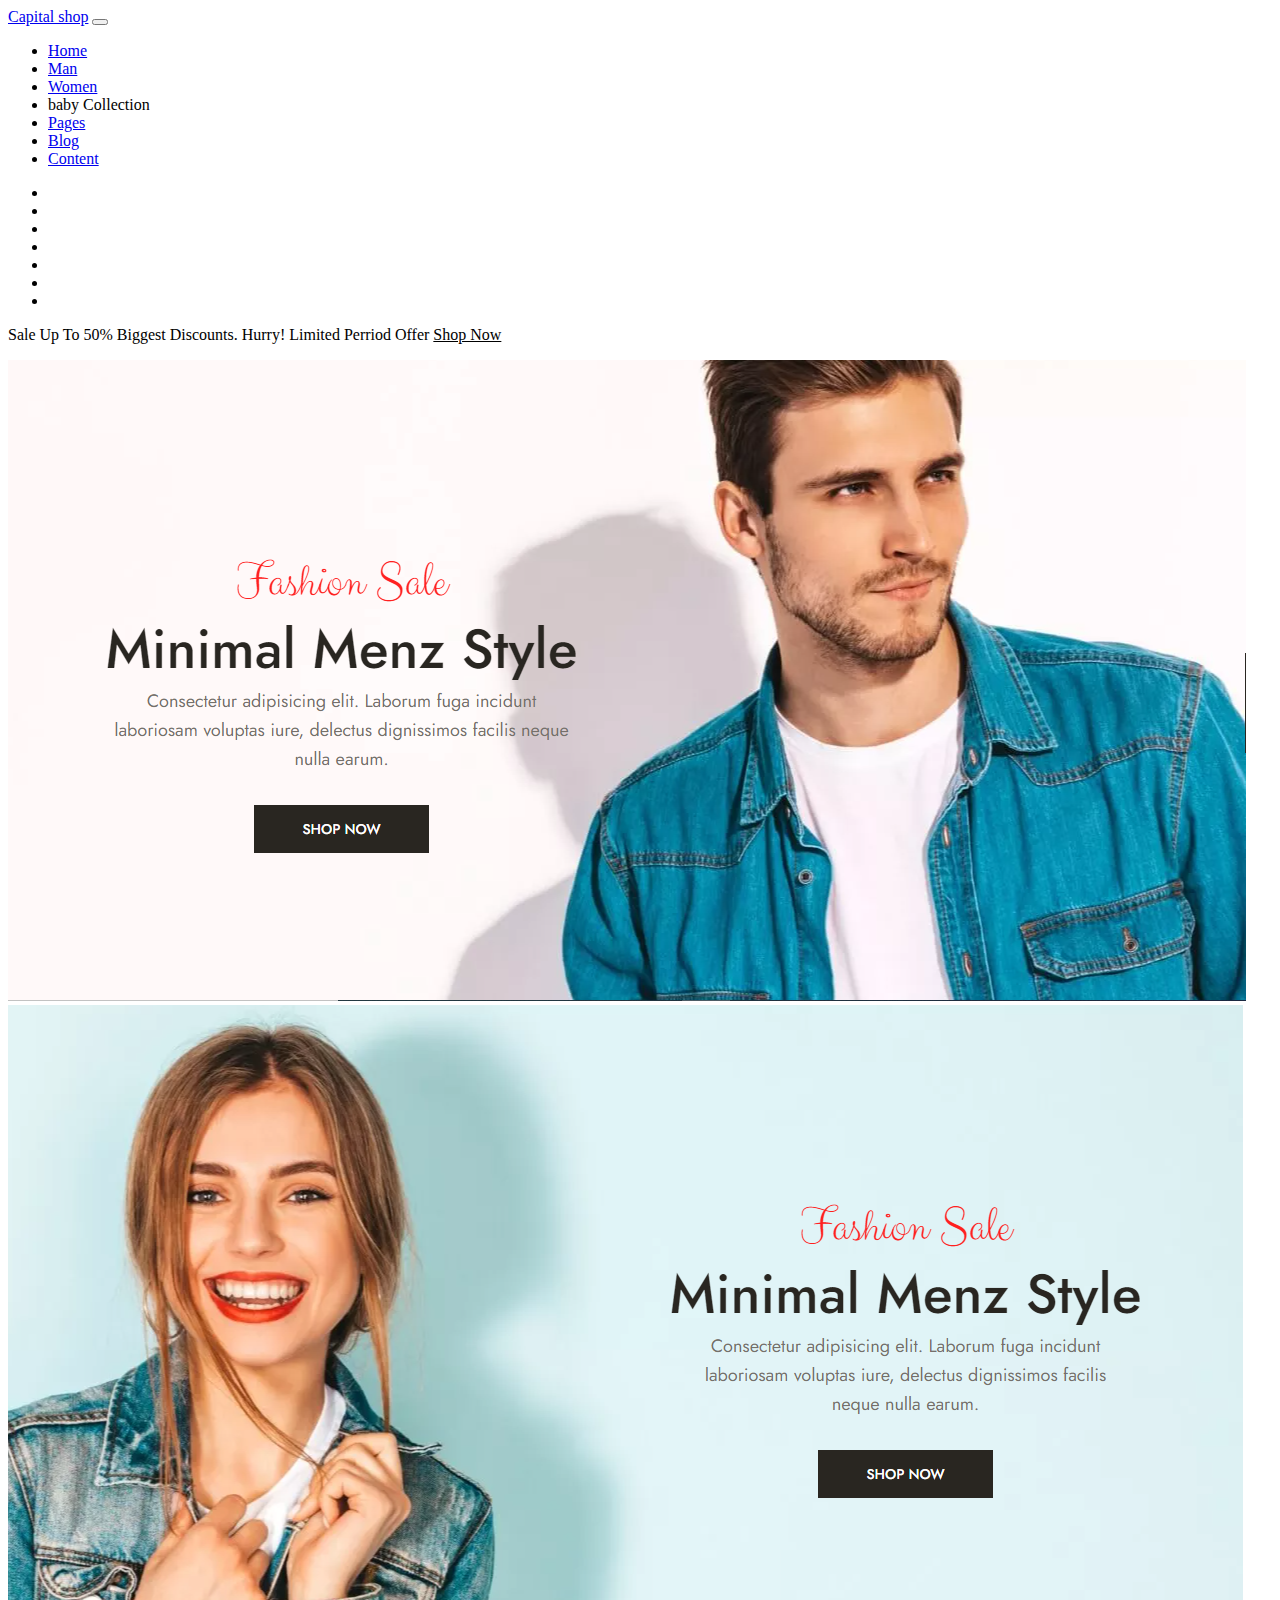
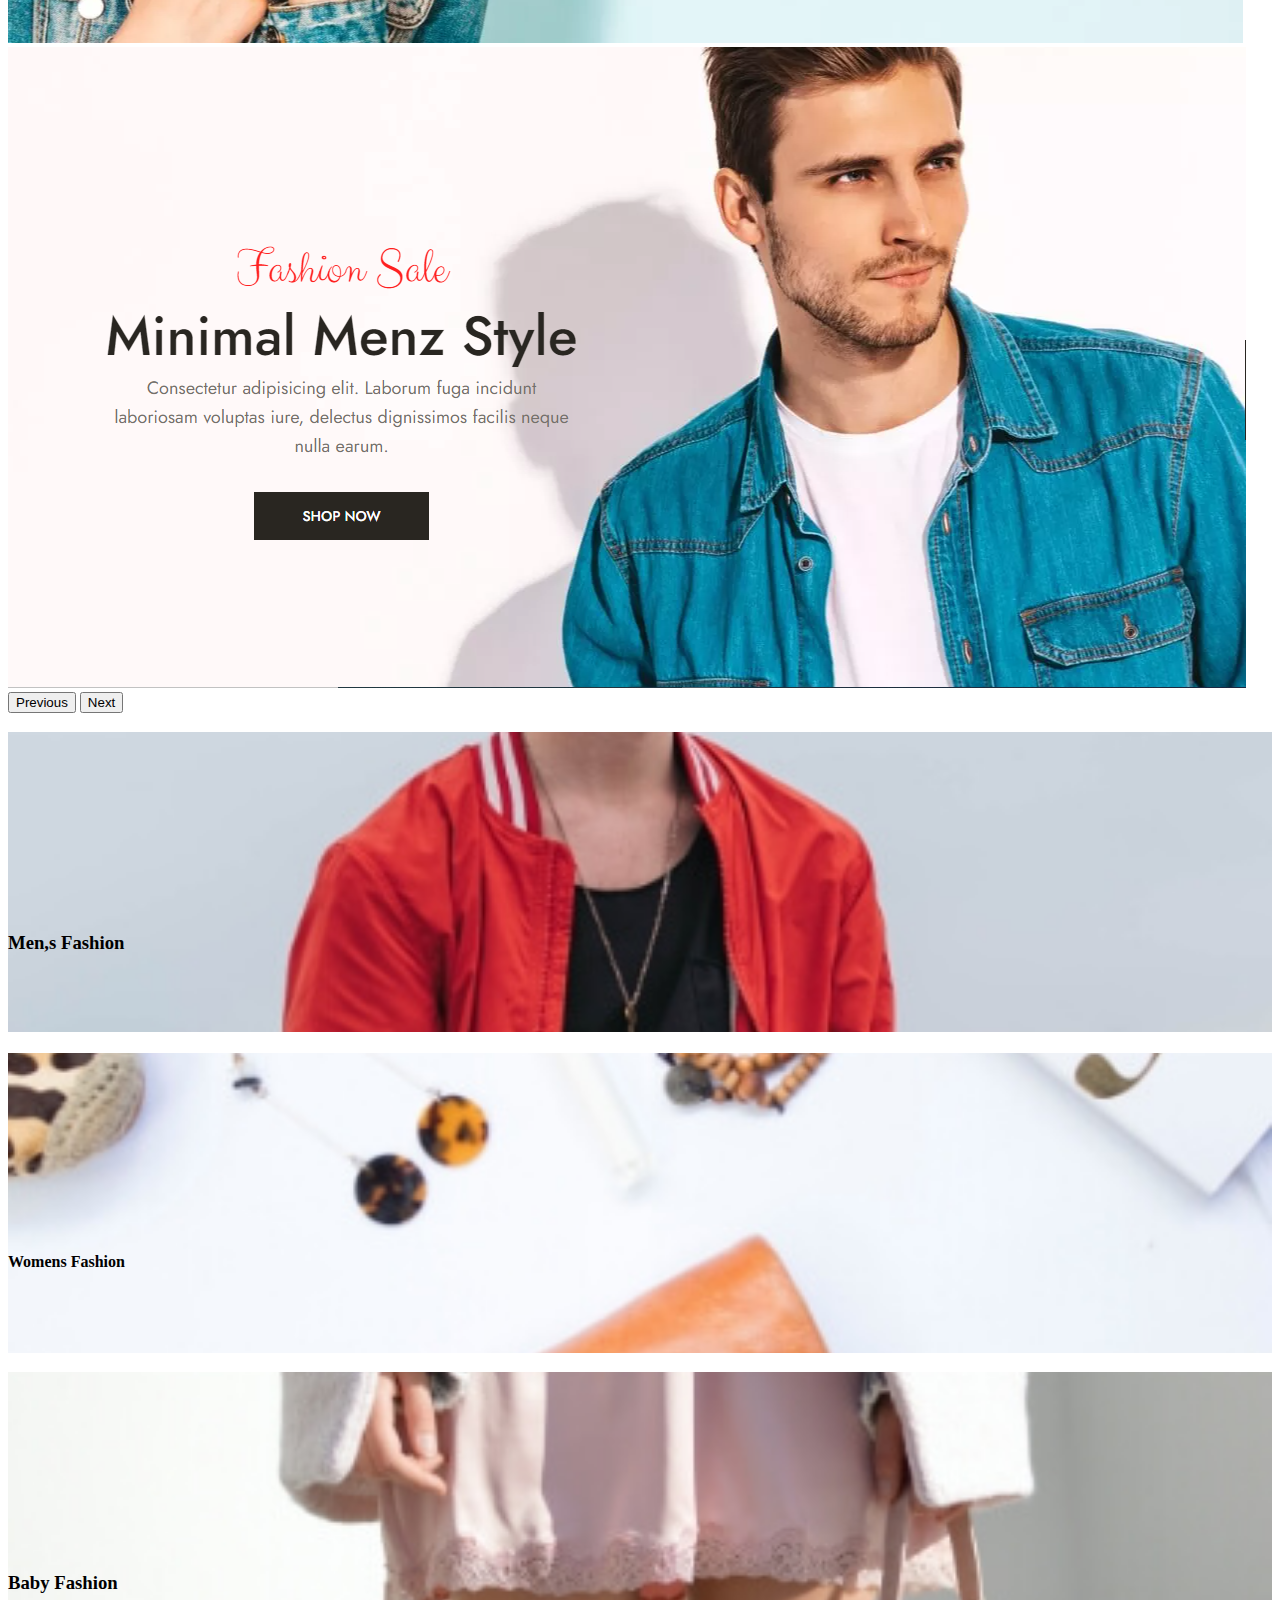
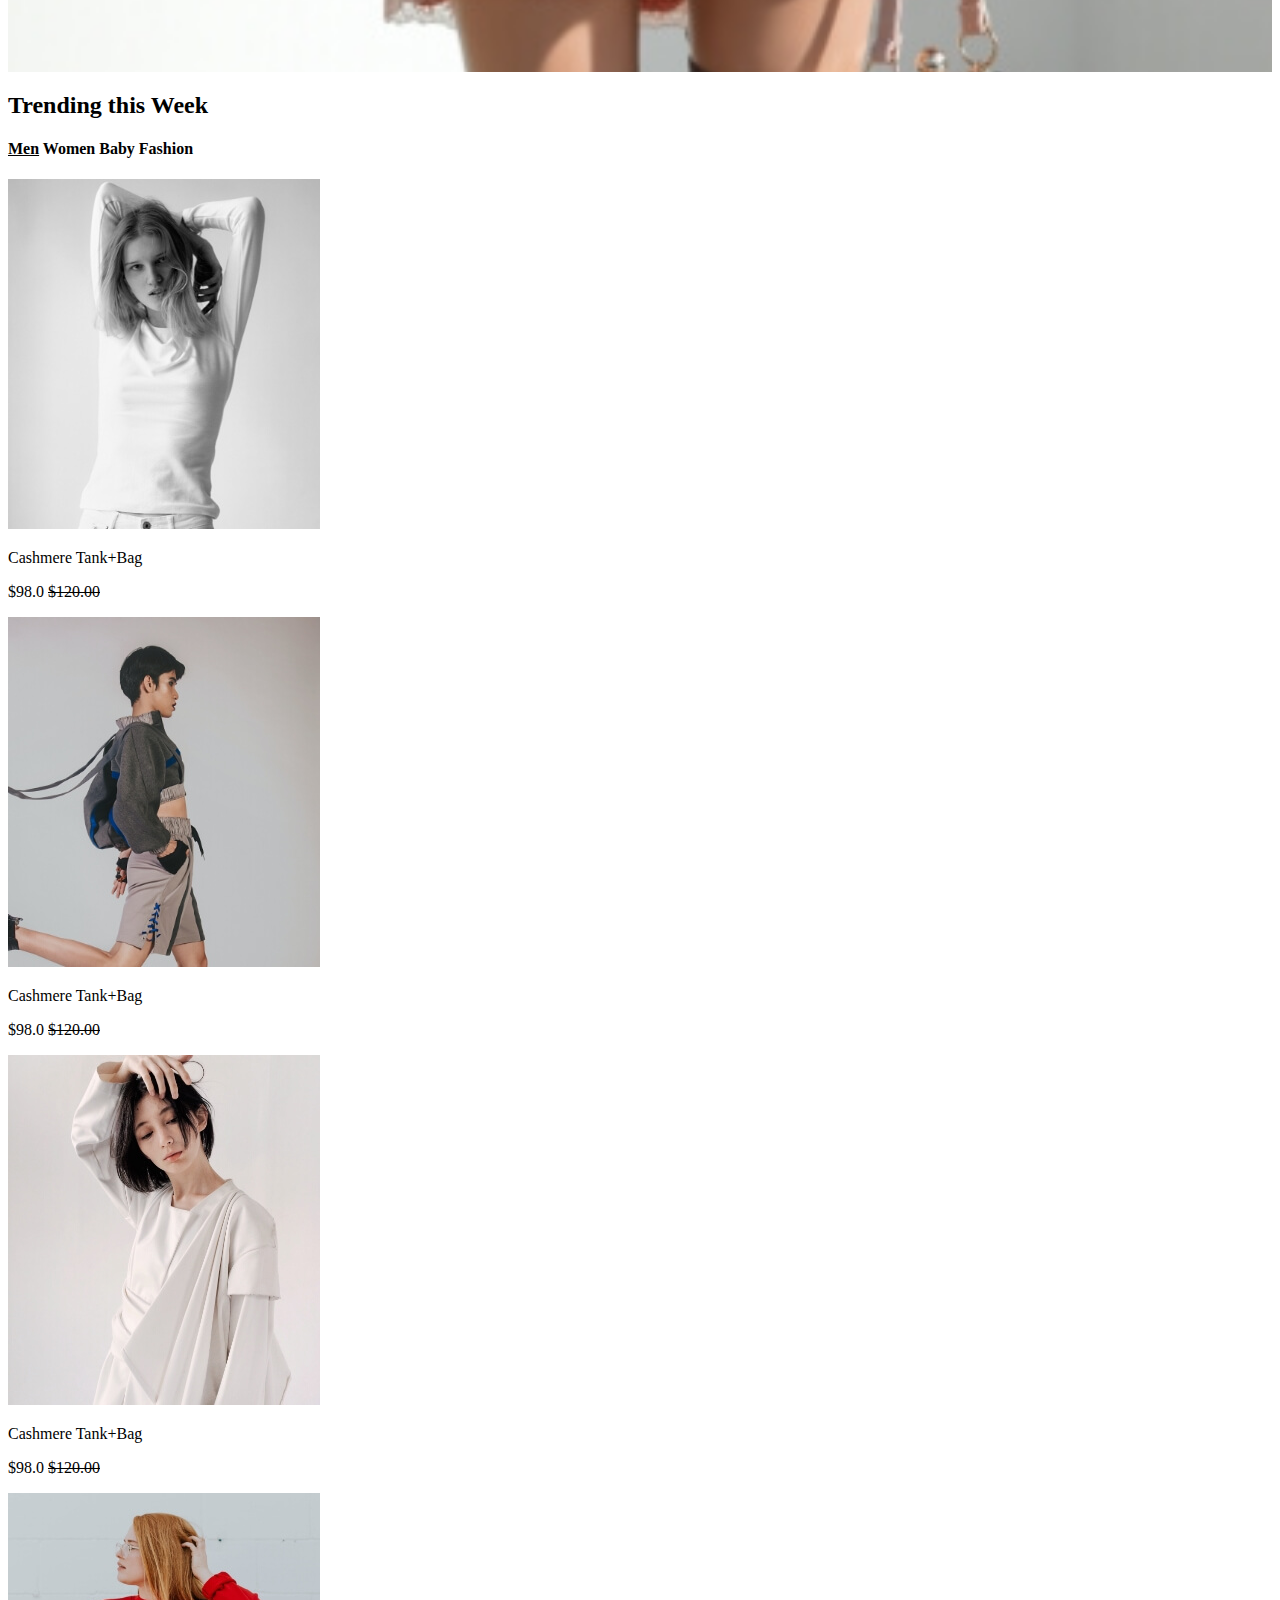
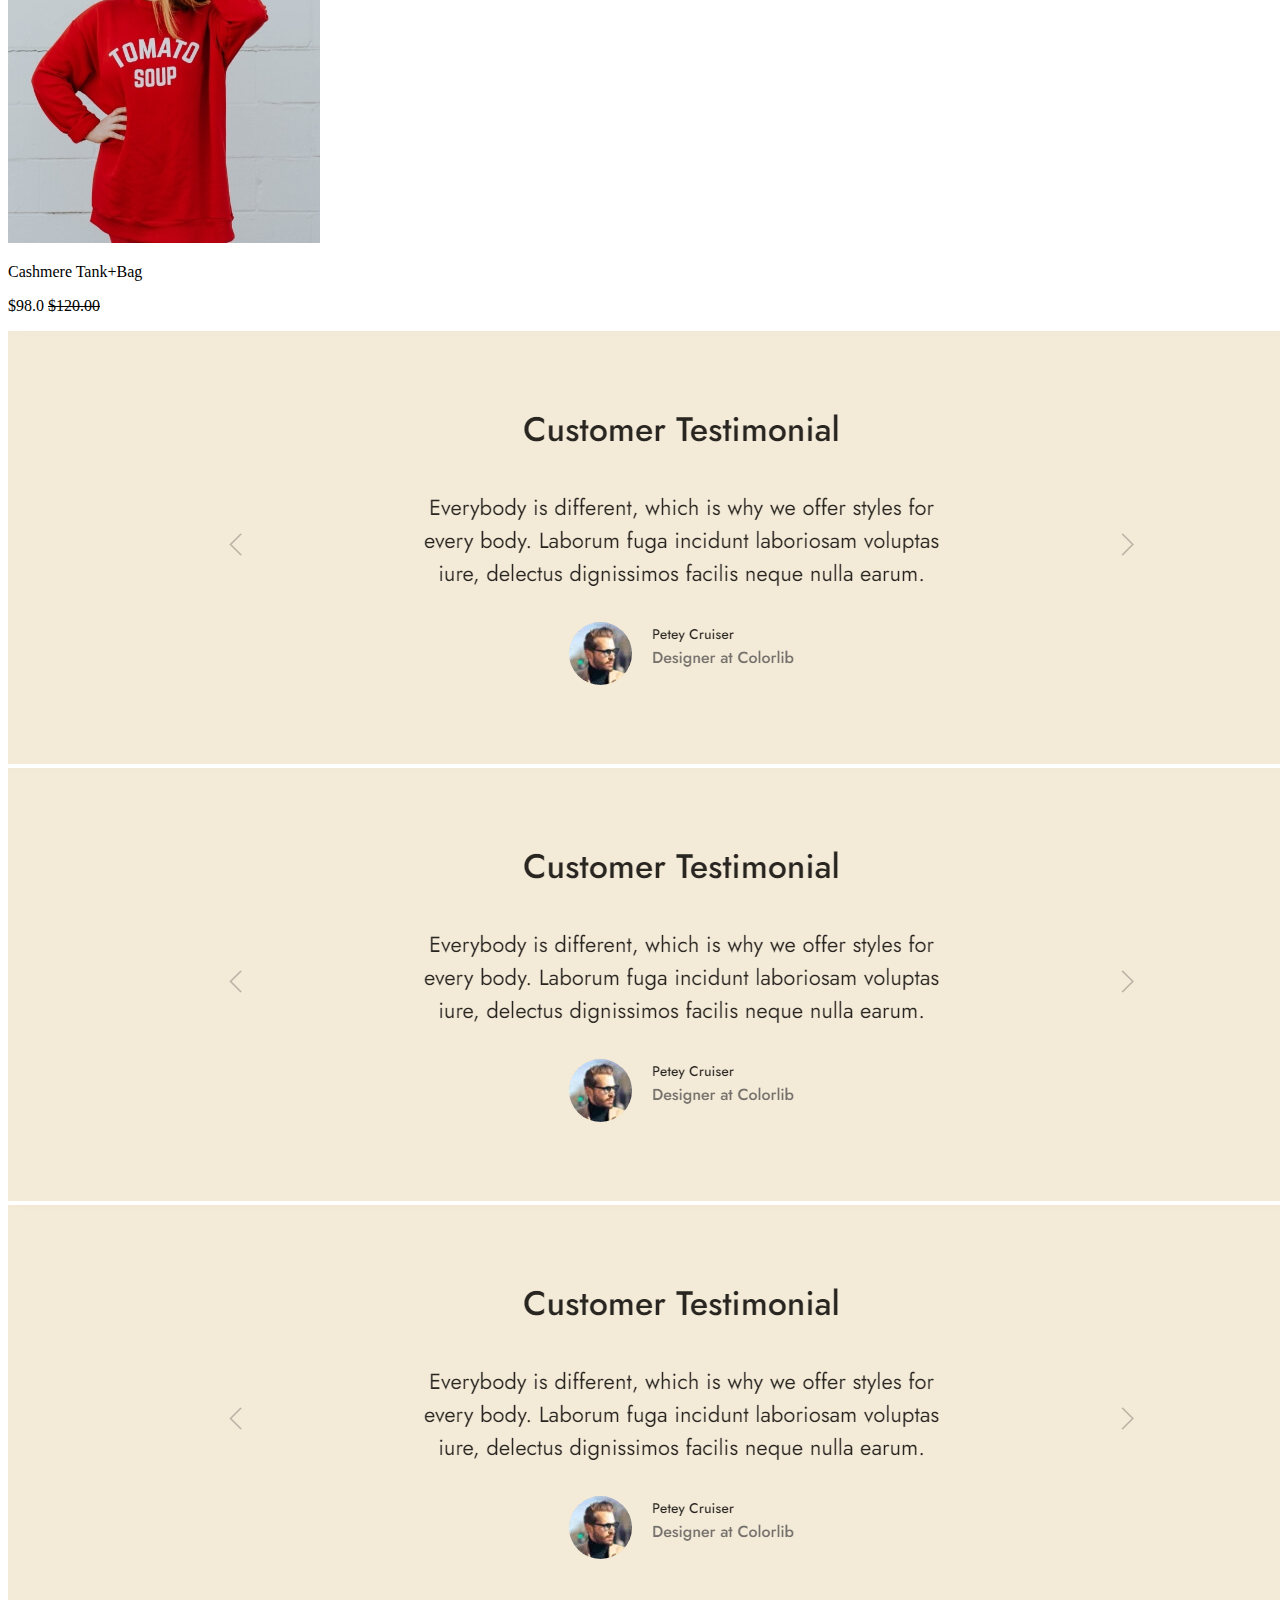
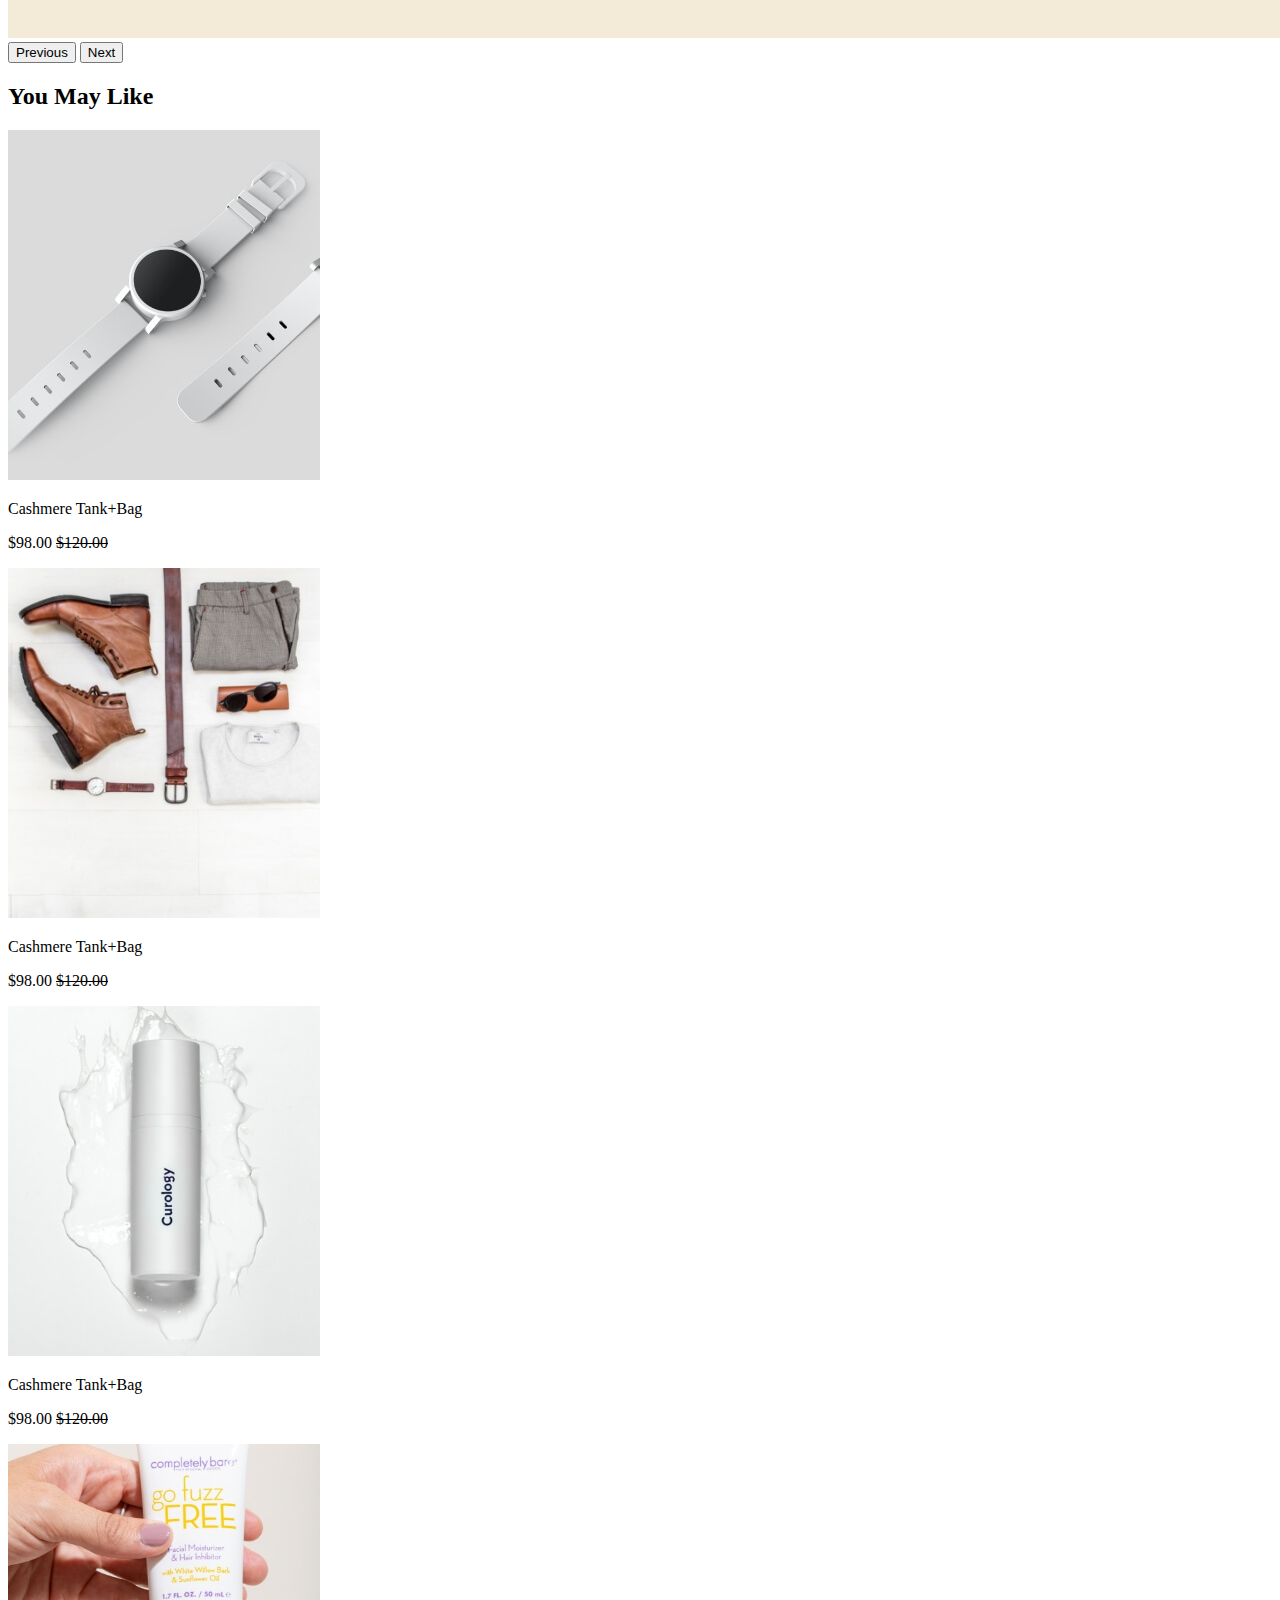
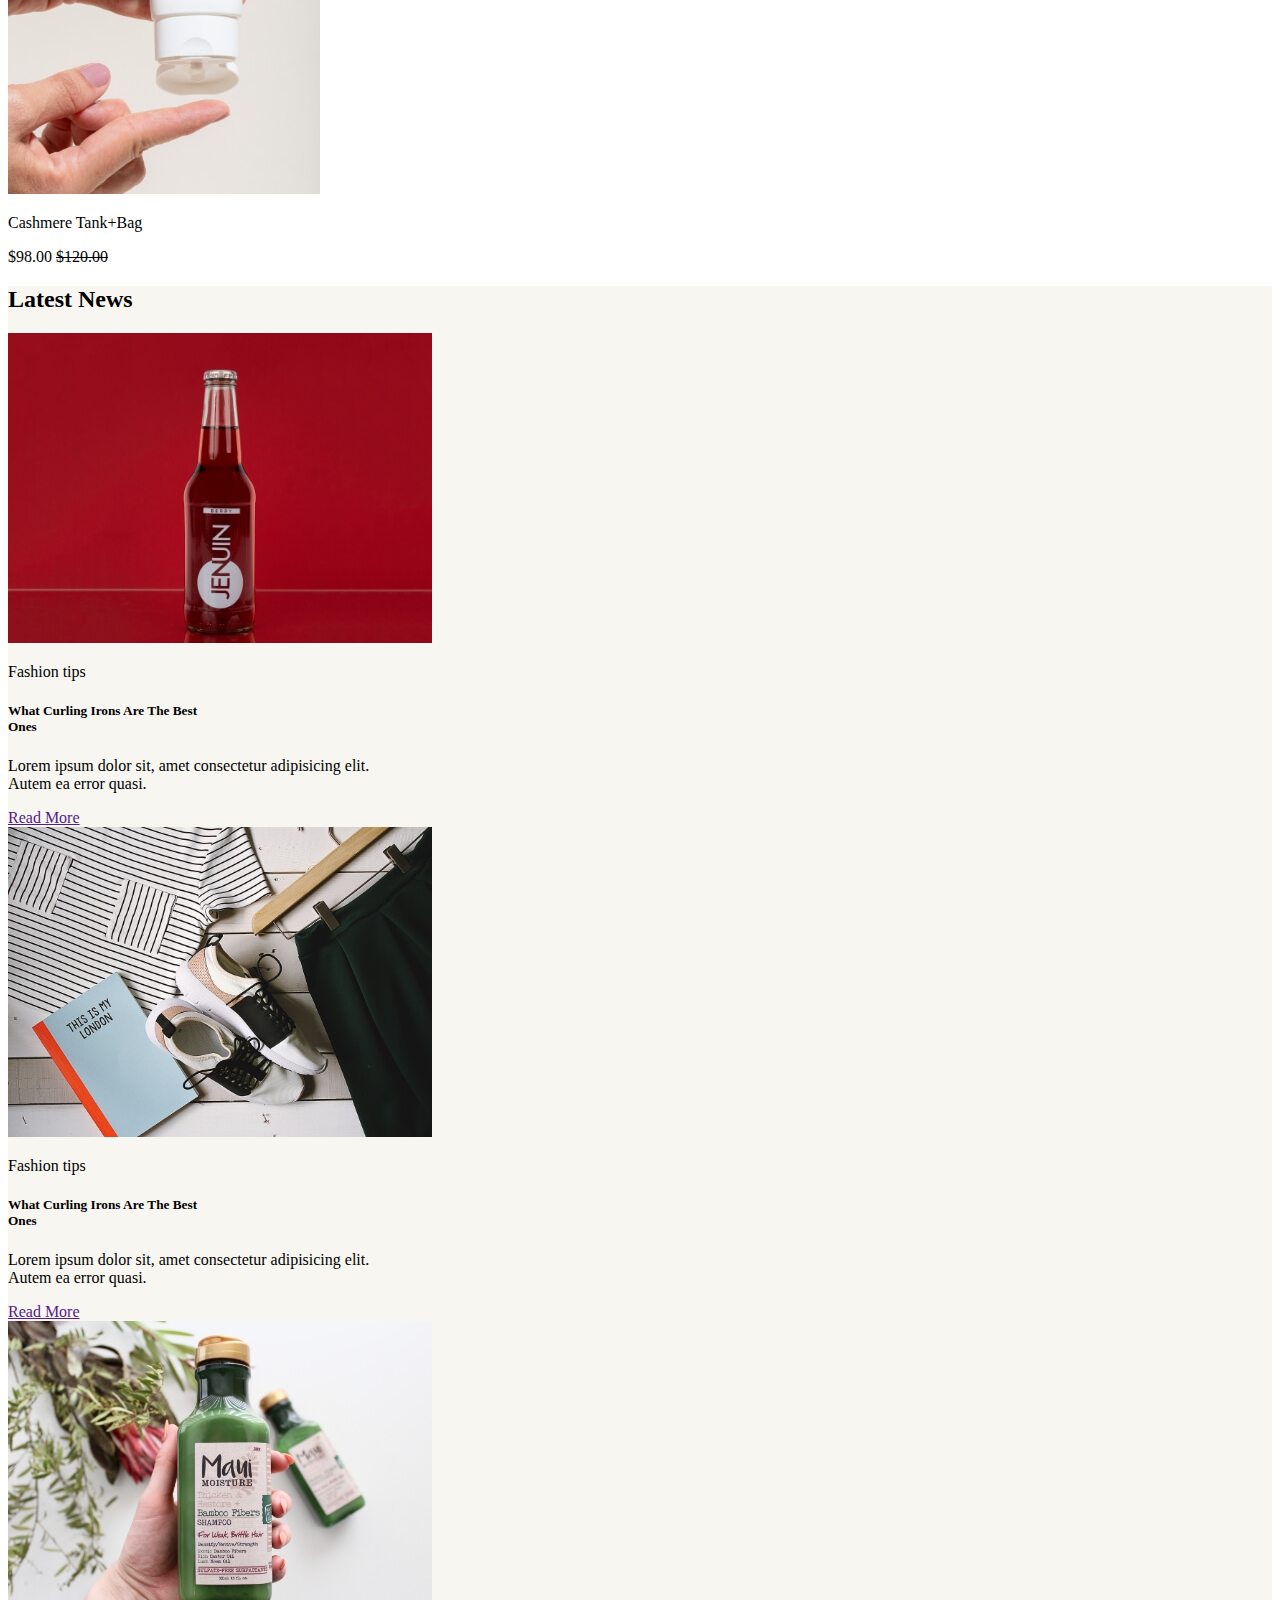
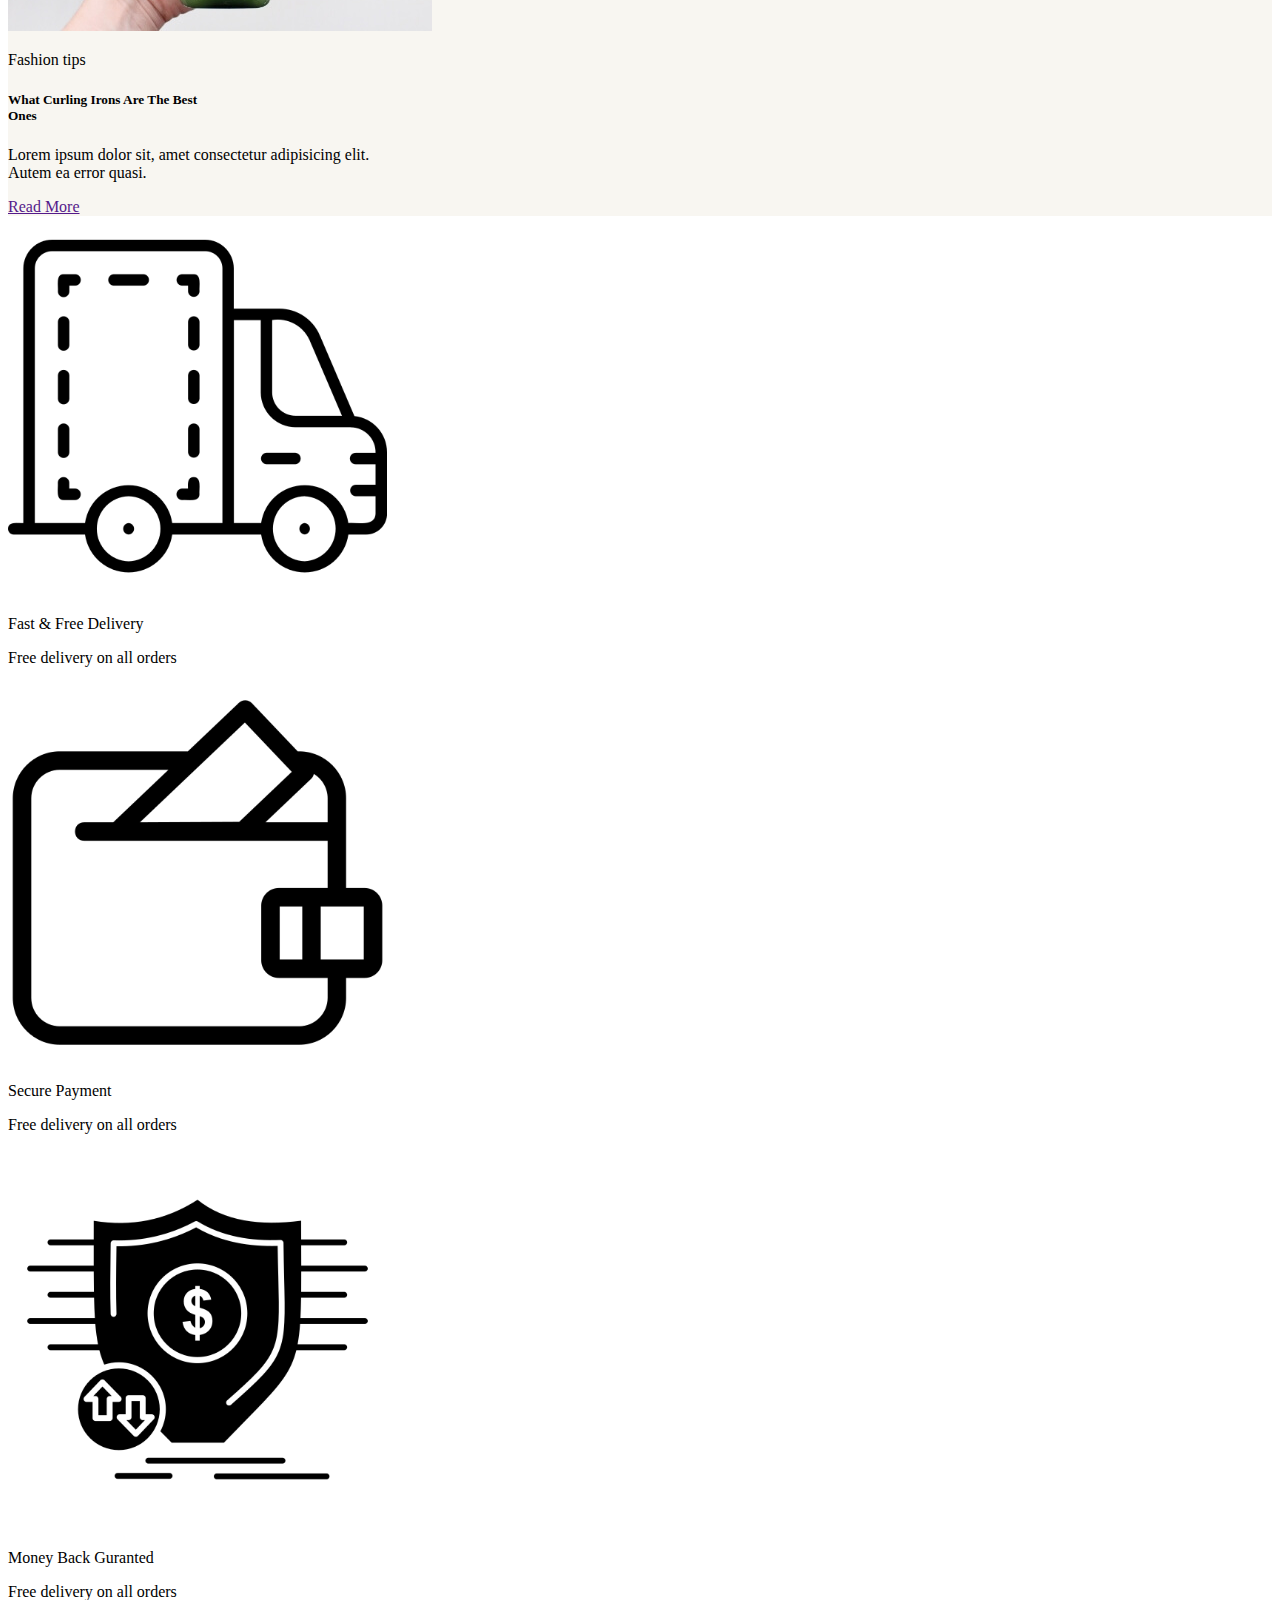
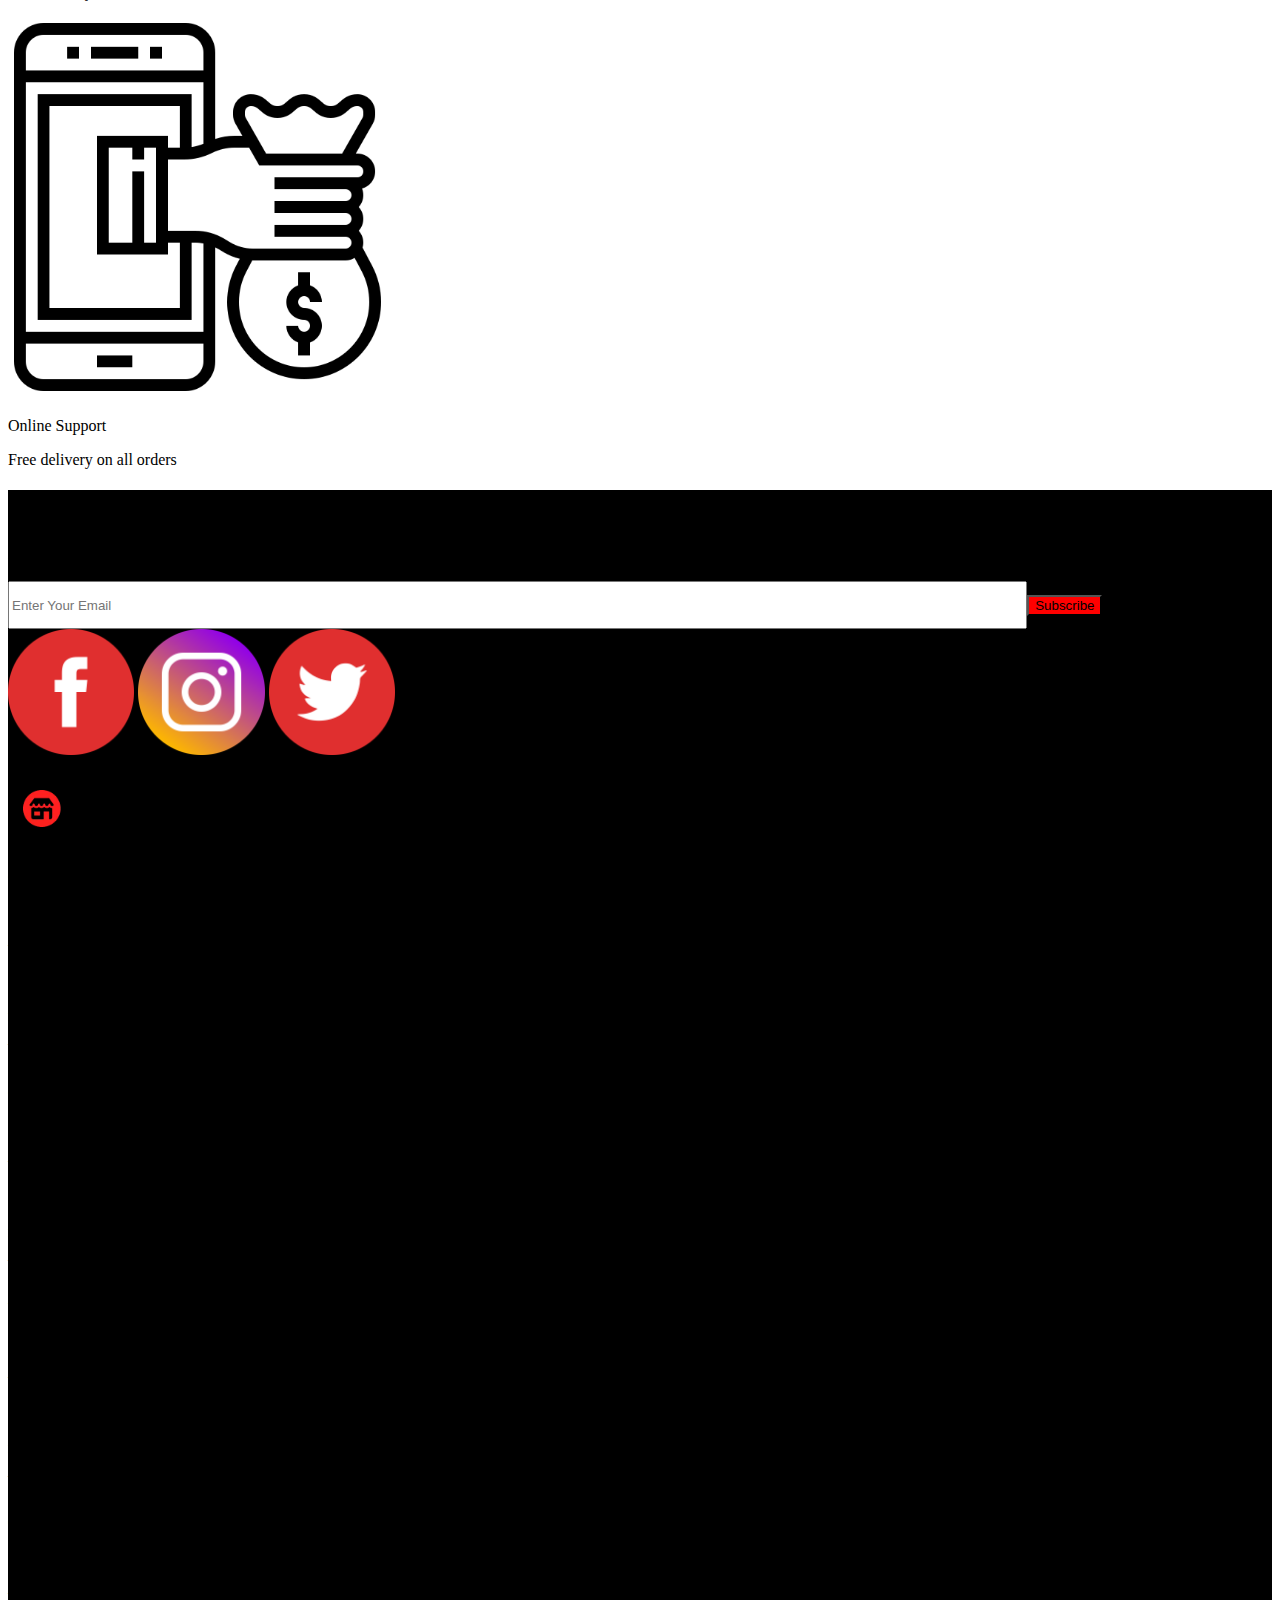
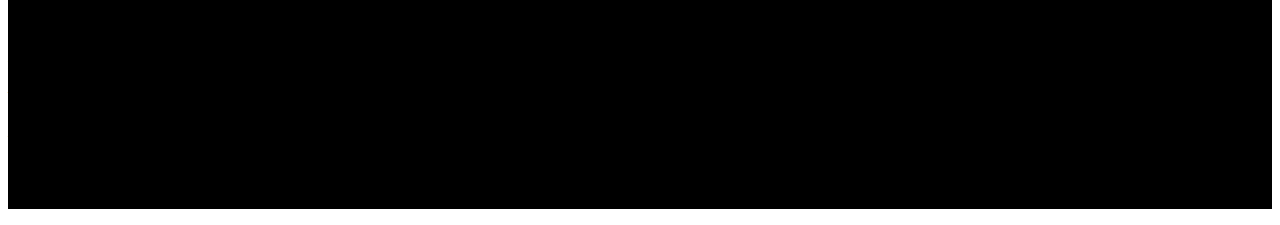
<file: index.html>
<!doctype html>
<html lang="en">

<head>
    <meta charset="utf-8">
    <meta name="viewport" content="width=device-width, initial-scale=1">
    <title>Bootstrap demo</title>
    <!-- bootstrap css -->
    <link href="https://cdn.jsdelivr.net/npm/bootstrap@5.3.2/dist/css/bootstrap.min.css" rel="stylesheet"
        integrity="sha384-T3c6CoIi6uLrA9TneNEoa7RxnatzjcDSCmG1MXxSR1GAsXEV/Dwwykc2MPK8M2HN" crossorigin="anonymous">
    <!-- costumcss -->
    <link rel="stylesheet" href="style.css">
    <!-- cdn link font -->
    <link rel="stylesheet" href="https://cdnjs.cloudflare.com/ajax/libs/font-awesome/6.5.1/css/all.min.css"
        integrity="sha512-DTOQO9RWCH3ppGqcWaEA1BIZOC6xxalwEsw9c2QQeAIftl+Vegovlnee1c9QX4TctnWMn13TZye+giMm8e2LwA=="
        crossorigin="anonymous" referrerpolicy="no-referrer" />
</head>

<body>
    <!-- navbar -->
    <nav class="navbar navbar-expand-lg bg-body-tertiary">
        <div class="container-fluid ">
            <a class="navbar-brand mx-5 fs-2" href="#"><i id="icon"
                    class="fa-solid fa-basket-shopping text-danger w-25 h-25 fs-2"></i>Capital shop</a>
            <button class="navbar-toggler" type="button" data-bs-toggle="collapse" data-bs-target="#navbarNav"
                aria-controls="navbarNav" aria-expanded="false" aria-label="Toggle navigation">
                <span class="navbar-toggler-icon"></span>
            </button>
            <div class="collapse navbar-collapse" id="navbarNav">
                <ul class="navbar-nav p-2 fs-5">
                    <li class="nav-item ms-5">
                        <a class="nav-link active" aria-current="page" href="#">Home</a>
                    </li>
                    <li class="nav-item ">
                        <a class="nav-link active" href="#">Man</a>
                    </li>
                    <li class="nav-item">
                        <a class="nav-link active" href="#">Women</a>
                    </li>
                    <li class="nav-item">
                        <a class="nav-link active" aria-disabled="true">baby Collection</a>
                    <li class="nav-item">
                        <a class="nav-link active" aria-current="page" href="#">Pages</a>
                    </li>
                    <li class="nav-item">
                        <a class="nav-link active" href="#">Blog</a>
                    </li>
                    <li class="nav-item">
                        <a class="nav-link active" href="#">Content</a>
                    </li>

                    </li>

                </ul>
                <ul class="navbar-nav p-2 fs-4 ms-5 ">
                    <li class="nav-item">
                        <a class="nav-link active" aria-current="page" href="#"></a>
                    </li>
                    <li class="nav-item">
                        <a class="nav-link active" href="#"></a>
                    </li>
                    <li class="nav-item">
                        <a class="nav-link active" href="#"></a>
                    </li>
                    <li class="nav-item ">
                        <a class="nav-link active" aria-disabled="true"></a>
                    <li class="nav-item  ">
                        <a class="nav-link active" aria-current="page" href="#"><i
                                class="fa-solid fa-magnifying-glass"></i></a>
                    </li>
                    <li class="nav-item ">
                        <a class="nav-link active" href="#"><i class="fa-solid fa-address-book"></i></a>
                    </li>
                    <li class="nav-item">
                        <a class="nav-link active" href="#"><i class="fa-solid fa-cart-shopping"></i></a>
                    </li>

            </div>
        </div>
    </nav>
    <!-- header -->
    <div class="bg-dark text-light text-center ">
        <p>Sale Up To 50% Biggest Discounts. Hurry! Limited Perriod Offer <span class="text-warning"><u> Shop Now</u></span></p>

    </div>
    <!-- carosel main -->
    <div id="carouselExampleInterval" class="carousel slide" data-bs-ride="carousel">
        <div class="carousel-inner">
          <div class="carousel-item active" data-bs-interval="10000">
            <img src="./images/hero 1.png" class="d-block w-100" alt="...">
          </div>
          <div class="carousel-item" data-bs-interval="2000">
            <img src="./images/hero2.png" class="d-block w-100" alt="...">
          </div>
          <div class="carousel-item">
            <img src="./images/hero 1.png" class="d-block w-100" alt="...">
          </div>
        </div>
        <button class="carousel-control-prev" type="button" data-bs-target="#carouselExampleInterval" data-bs-slide="prev">
          <span class="carousel-control-prev-icon" aria-hidden="true"></span>
          <span class="visually-hidden">Previous</span>
        </button>
        <button class="carousel-control-next" type="button" data-bs-target="#carouselExampleInterval" data-bs-slide="next">
          <span class="carousel-control-next-icon" aria-hidden="true"></span>
          <span class="visually-hidden">Next</span>
        </button>
      </div>
    <!-- sectin 1st -->
    <section class="container mb-3">
        <div class="container pt-5 pb-5" >
           <div class="row">
            <div class="col-md-4">
                <div class="card1 p-5 ">
                    <h3 class="text-dark text-center" style="padding-top: 200px;">Men,s Fashion</h3>
    
    
                </div>
    
            </div>
            <div class="col-md-4">
                <div class="card2 p-5 ">
                    <h4 class="text-dark text-center" style="padding-top: 200px;">Womens Fashion</h4>
    
    
                </div>
    
            </div>
            <div class="col-md-4">
                <div class="card3 p-5 ">
                    <h3 class="text-dark text-center" style="padding-top: 200px;">Baby Fashion</h3>
    
    
                </div>
    
            </div>
    
           </div>
    
    
        </div>
    </section>
    <!-- Trending -->
    <div class="container d-flex justify-content-between border border-end-0 border-start-0 border-top-0">
        <h2>Trending this Week</h2>
        <h4><span class="text-danger"> <u>Men</u></span> Women Baby Fashion</h4>

    </div>
    <div class="container">
        <div class="row pb-5 pt-5">
            <div class="col-md-3">
                <img src="./images/latest1.jpg" class="img-fluid" alt="">
                <p class="text-center">Cashmere Tank+Bag</p>
                <p class="text-center">$98.0 <del class="text-warning">$120.00</del></p>

            </div>
            <div class="col-md-3">
                <img src="./images/latest2.jpg" class="img-fluid" alt="">
                <p class="text-center">Cashmere Tank+Bag</p>
                <p class="text-center">$98.0 <del class="text-warning">$120.00</del></p>

            </div>
            <div class="col-md-3">
                <img src="./images/latest3.jpg" class="img-fluid" alt="">
                <p class="text-center">Cashmere Tank+Bag</p>
                <p class="text-center">$98.0 <del class="text-warning">$120.00</del></p>

            </div>
            <div class="col-md-3">
                <img src="./images/latest4.jpg" class="img-fluid" alt="">
                <p class="text-center">Cashmere Tank+Bag</p>
                <p class="text-center">$98.0 <del class="text-warning">$120.00</del></p>

            </div>

        </div>

    </div>
    <!-- carosel second -->
    <div id="carouselExampleAutoplaying" class="carousel slide" data-bs-ride="carousel">
        <div class="carousel-inner">
          <div class="carousel-item active">
            <img src="./images/carosel.png" class="d-block w-100" alt="...">
          </div>
          <div class="carousel-item">
            <img src="./images/carosel.png" class="d-block w-100" alt="...">
          </div>
          <div class="carousel-item">
            <img src="./images/carosel.png" class="d-block w-100" alt="...">
          </div>
        </div>
        <button class="carousel-control-prev" type="button" data-bs-target="#carouselExampleAutoplaying" data-bs-slide="prev">
          <span class="carousel-control-prev-icon" aria-hidden="true"></span>
          <span class="visually-hidden">Previous</span>
        </button>
        <button class="carousel-control-next" type="button" data-bs-target="#carouselExampleAutoplaying" data-bs-slide="next">
          <span class="carousel-control-next-icon" aria-hidden="true"></span>
          <span class="visually-hidden">Next</span>
        </button>
      </div>
    <!-- like product -->
    <div class="container pb-5 pt-5">
        <h2 class="text-center pb-5">You May Like</h2>
        <div class="row">
            <div class="col-md-3">
                <img src="./images/latest8.jpg" class="img-fluid" alt="">
                <p class="fs-5 text-center">Cashmere Tank+Bag</p>
                <p class="text-center">$98.00 <del class="text-warning">$120.00</del></p>


            </div>
            <div class="col-md-3">
                <img src="./images/latest7.jpg" class="img-fluid" alt="">
                <p class="fs-5 text-center">Cashmere Tank+Bag</p>
                <p class="text-center">$98.00 <del class="text-warning">$120.00</del></p>


            </div>
            <div class="col-md-3">
                <img src="./images/latest6.jpg" class="img-fluid" alt="">
                <p class="fs-5 text-center">Cashmere Tank+Bag</p>
                <p class="text-center">$98.00 <del class="text-warning">$120.00</del></p>


            </div>
            <div class="col-md-3">
                <img src="./images/latest5.jpg" class="img-fluid" alt="">
                <p class="fs-5 text-center">Cashmere Tank+Bag</p>
                <p class="text-center">$98.00 <del class="text-warning">$120.00</del></p>


            </div>

        </div>

    </div>
    <!-- latst news -->
    <section class="latest pt-5">
        <h2 class="text-center text-dark">Latest News</h2>
        <div class="container ">
        <div class="row mb-5 mt-5 pb-5 ">
            <div class="col-md-4">
                <img  src="./images/blog1.jpg" class="img-fluid" alt="">
                <p class="text-body-tertiary" >Fashion tips</p>
                <h5 >What Curling Irons Are The Best <br> Ones</h5>
                <p class="text-dark">Lorem ipsum dolor sit, amet consectetur adipisicing elit. <br> Autem ea error quasi.</p>
                <a class="text-dark" href="">Read More</a>


            </div>
            <div class="col-md-4">
                <img src="./images/blog2.jpg" class="img-fluid" alt="">
                <p class="text-body-tertiary" >Fashion tips</p>
                <h5 >What Curling Irons Are The Best <br> Ones</h5>
                <p class="text-dark">Lorem ipsum dolor sit, amet consectetur adipisicing elit. <br> Autem ea error quasi.</p>
                <a class="text-dark" href="">Read More</a>


            </div>
            <div class="col-md-4">
                <img src="./images/blog3.jpg" class="img-fluid" alt="">
                <p class="text-body-tertiary" >Fashion tips</p>
                <h5 >What Curling Irons Are The Best <br> Ones</h5>
                <p class="text-dark">Lorem ipsum dolor sit, amet consectetur adipisicing elit. <br> Autem ea error quasi.</p>
                <a class="text-dark" href="">Read More</a>


            </div>


        </div>
        
        
    </div>
    

    </section>
    
    <!-- second last -->
    <div class="">
        <div class="container mb-5 mt-5 ">
            <div class="row  border border-end-0 border-start-0 border-top-0 border-bottom-0">
                <div class="col-md-3 text-center">
                    <div class="ca1 border border-start-0 border-top-0 border-bottom-0">
                        <img width="30%" src="./images/9273342_free delivery_shipping_logistics_transportation_icon.png" alt="">
                        <p class="fs-5">Fast & Free Delivery</p>
                     <p>Free delivery on all orders</p>
                        
                    

                </div>
                
            </div>
            <div class="col-md-3 text-center">
                    <div class="ca1  border border-start-0 border-top-0 border-bottom-0">
                        <img width="30%" src="./images/7696010_purse_fashion_handbag_finance_currency_icon.png" alt="">
                        <p class="fs-5">Secure Payment</p>
                     <p>Free delivery on all orders</p>
                        
                    

                </div>
                
            </div>
            <div class="col-md-3 text-center">
                    <div class="ca1  border border-start-0 border-top-0 border-bottom-0">
                        <img width="30%" src="./images/4158627_bank_banking_business_finance_financial_icon.png" alt="">
                        <p class="fs-5">Money Back Guranted</p>
                     <p>Free delivery on all orders</p>
                        
                    

                </div>
                
            </div>
            <div class="col-md-3 text-center">
                    <div class="ca1 ">
                        <img width="30%" src="./images/3709729_charge_extra_money_online_service_icon.png" alt="">
                        <p class="fs-5">Online Support</p>
                     <p>Free delivery on all orders</p>
                        
                    

                </div>
                
            </div>

        </div>

    </div>
    <!-- footer -->
    <footer class="header text-secondary container-fluid">
        <div class="container pe-2">
            <div class="row border border-end-0 border-start-0 border-top-0 ps-5">
                <div class="col-md-4 pt-3">
                    <h4 class="text-light">Subscribe Newsletter</h4>
                    <p>Subscribe newsletter to get 5% on <br>all products.</p>

                </div>
                <div class="col-md-4 pt-3 ">
                    <input style="width: 80%; height: 42px;" placeholder="Enter Your Email" type="email" name=""
                        id=""><button class="color p-2">Subscribe</button>
                </div>
                <div class="col-md-4 pt-3 ">
                    <img width="10%" src="./images/facebook.png" alt="">
                    <img width="10%" src="./images/instagram.png" alt="">
                    <img width="10%" src="./images/twitter.png" alt="">

                </div>


            </div>
            <div class="row border border-end-0 border-start-0 border-top-0 ps-5 ">
                <div class="col col-md-2 pt-3 ">

                    <h6 class="text-light"> <img src="./images/logo.png" alt="">Capital Shop</h6>


                </div>
                <div class="col col-md-2 pt-3">
                    <h6 class="text-light">Shop men</h6>
                    <p>Clothing Fashion</p>
                    <p>winter</p>
                    <p>Summer</p>
                    <p>men</p>
                    <p>Women</p>


                </div>
                <div class="col col-md-2 pt-3">
                    <h6 class="text-light">Shop Women</h6>
                    <p>Clothing Fashion</p>
                    <p>winter</p>
                    <p>Summer</p>
                    <p>men</p>
                    <p>Women</p>


                </div>
                <div class="col col-md-2 pt-3">
                    <h6 class="text-light">by Collection</h6>
                    <p>Clothing Fashion</p>
                    <p>winter</p>
                    <p>Summer</p>
                    <p>men</p>
                    <p>Women</p>



                </div>
                <div class="col col-md-2 pt-3">
                    <h6 class="text-light">Quick Links</h6>
                    <p>Clothing Fashion</p>
                    <p>winter</p>
                    <p>Summer</p>
                    <p>men</p>
                    <p>Women</p>
                    <p>About</p>
                    <p>Contact us</p>


                </div>


            </div>
            <p class="text-center m-3 pb-3">Copyright ©2024 All rights reserved | This template is made with <i class="fa-sharp fa-solid fa-heart text-danger"></i>  by Colorlib</p>
        </div>

    </footer>
    <!-- bootstrap js -->
    <script src="https://cdn.jsdelivr.net/npm/bootstrap@5.3.2/dist/js/bootstrap.bundle.min.js"
        integrity="sha384-C6RzsynM9kWDrMNeT87bh95OGNyZPhcTNXj1NW7RuBCsyN/o0jlpcV8Qyq46cDfL"
        crossorigin="anonymous"></script>
</body>

</html>
</file>
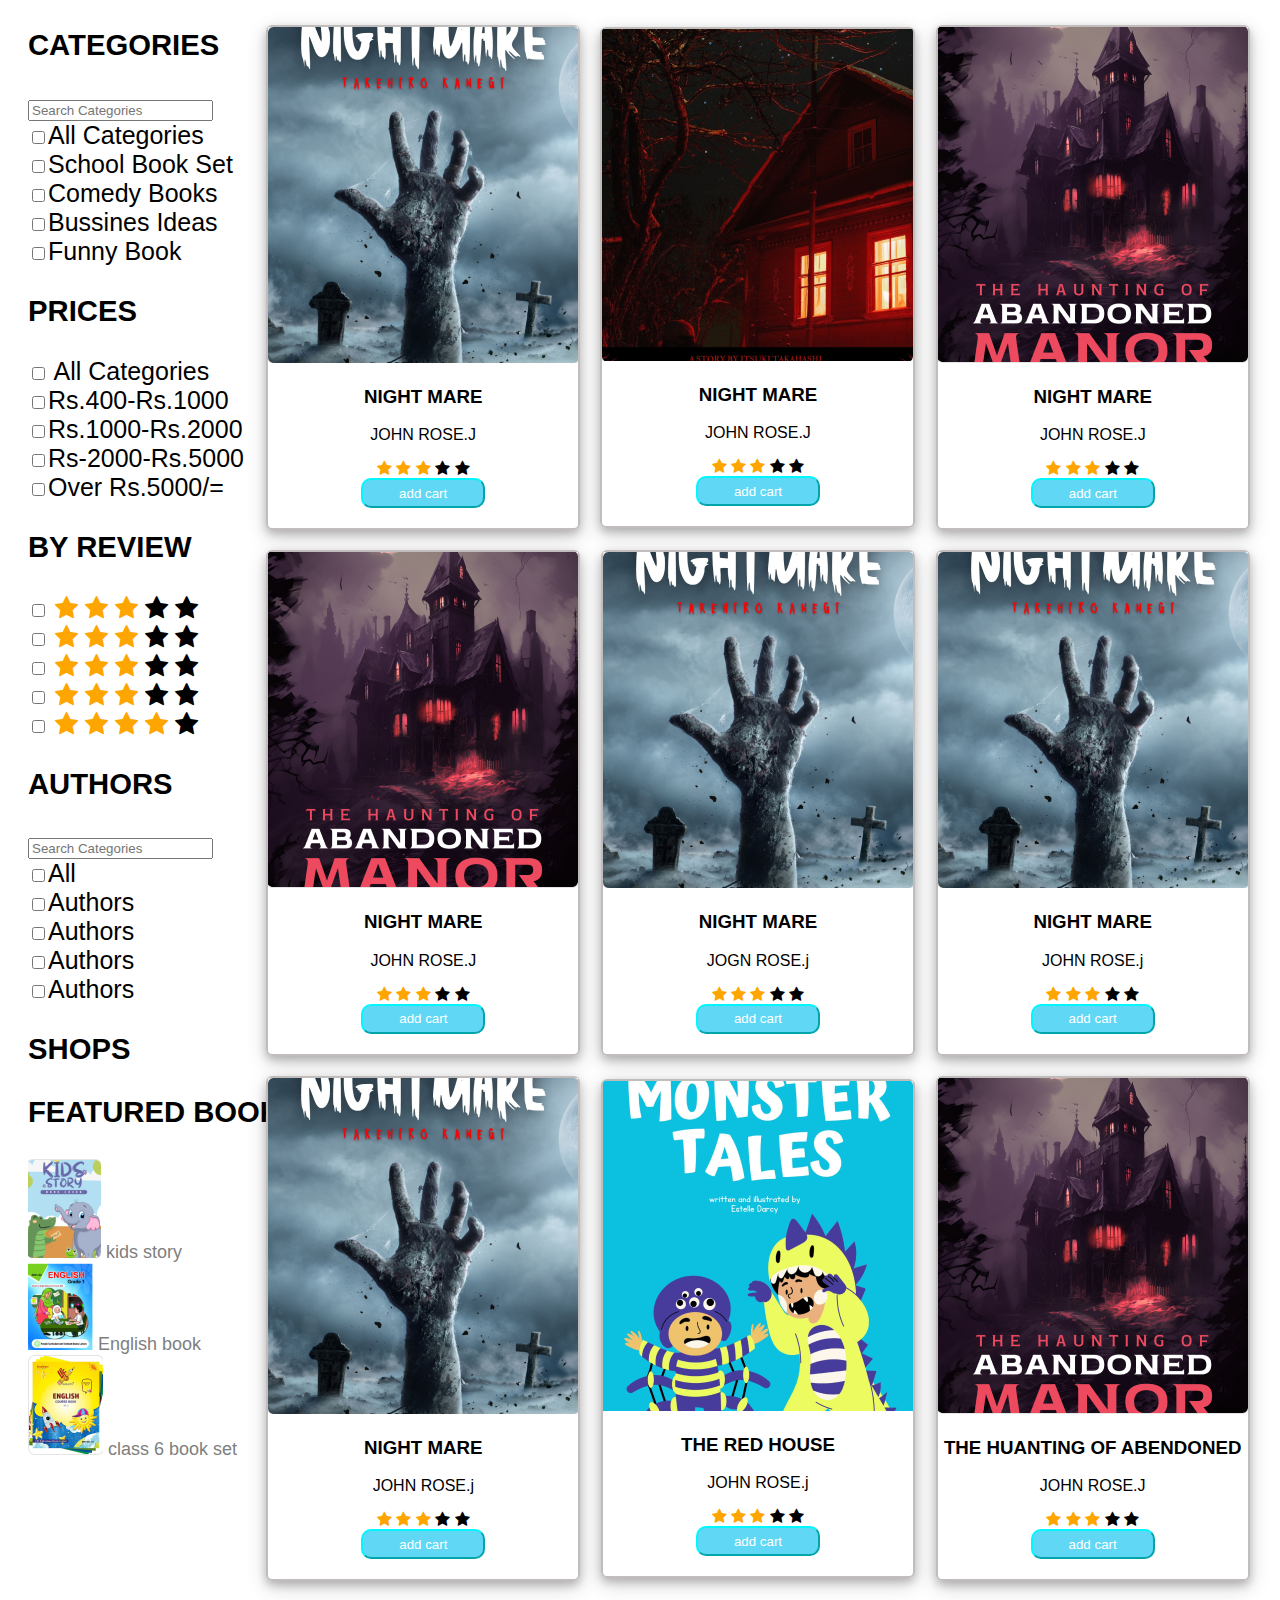
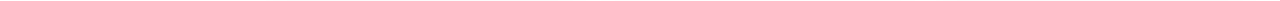
<file: new card book 3/index.html>
<!DOCTYPE html>
<html lang="en">
<head>
    <meta charset="UTF-8">
    <meta name="viewport" content="width=device-width, initial-scale=1.0">
    <title>Document</title>
    <link rel="stylesheet" href="https://cdnjs.cloudflare.com/ajax/libs/font-awesome/4.7.0/css/font-awesome.min.css">
    <link rel="stylesheet" href="style.css">
</head>
<body>
   <div class="main">
    <div class=" one">
        <h3>CATEGORIES</h3>
        <input placeholder="Search Categories" type="text"><br>
        <input type="checkbox">All Categories <br>
        <input type="checkbox">School Book Set <br>
        <input type="checkbox">Comedy Books <br>
        <input type="checkbox">Bussines Ideas <br>
        <input type="checkbox">Funny Book <br>

    </div>
    <div class="input two">
        <h3>PRICES</h3>
        <input type="checkbox"> All Categories <br>
        <input type="checkbox">Rs.400-Rs.1000 <br>
        <input type="checkbox">Rs.1000-Rs.2000 <br>
        <input type="checkbox">Rs-2000-Rs.5000 <br>
        <input type="checkbox">Over Rs.5000/= <br>

    </div>
    <div class="input three">
        <h3>BY REVIEW</h3>
        <input type="checkbox">
        <span class="fa fa-star checked"></span>
<span class="fa fa-star checked"></span>
<span class="fa fa-star checked"></span>
<span class="fa fa-star"></span>
<span class="fa fa-star"></span> <br>

         
        <input type="checkbox"> <span class="fa fa-star checked"></span>
        <span class="fa fa-star checked"></span>
        <span class="fa fa-star checked"></span>
        <span class="fa fa-star"></span>
        <span class="fa fa-star"></span> <br>
        
        <input type="checkbox"> <span class="fa fa-star checked"></span>
        <span class="fa fa-star checked"></span>
        <span class="fa fa-star checked"></span>
        <span class="fa fa-star"></span>
        <span class="fa fa-star"></span> <br>
        
        <input type="checkbox"> <span class="fa fa-star checked"></span>
        <span class="fa fa-star checked"></span>
        <span class="fa fa-star checked"></span>
        <span class="fa fa-star"></span>
        <span class="fa fa-star"></span> <br>
        
        <input type="checkbox"> <span class="fa fa-star checked"></span>
        <span class="fa fa-star checked"></span>
        <span class="fa fa-star checked"></span>
        <span class="fa fa-star checked"></span>
        <span class="fa fa-star"></span> <br>
        

    </div>
    <div class="input four">
        <h3>AUTHORS</h3>
        <input placeholder="Search Categories" type="text"><br>
        <input type="checkbox">All<br>
        <input type="checkbox">Authors <br>
        <input type="checkbox">Authors <br>
        <input type="checkbox">Authors <br>
        <input type="checkbox">Authors <br>

    </div>
    <div class="input six">
        <h3>SHOPS</h3>
        
    </div>
    <div class="input five">
        <h3>FEATURED BOOKS</h3>
        <div class="story">
        
        <img src="./images/book1.png" alt=""> kids story <br>
        <img src="./images/book2.png" alt=""> English book <br>
        <img src="./images/book3.png" alt=""> class 6 book set
    </div>
    </div>
    
    

   </div> 
   <div class="container">
    <div class="card1">
        <img src="./images/one.png" alt="">
        <h3>NIGHT MARE</h3>
        <p>JOHN ROSE.J</p>
        <span class="fa fa-star checked"></span>
        <span class="fa fa-star checked"></span>
        <span class="fa fa-star checked"></span>
        <span class="fa fa-star"></span>
        <span class="fa fa-star"></span> <br>
        
        <button>add cart</button>

    </div>
    <div class="card1">
        <img src="./images/two.png" alt="">
        <h3>NIGHT MARE</h3>
        <p>JOHN ROSE.J</p>
        <span class="fa fa-star checked"></span>
        <span class="fa fa-star checked"></span>
        <span class="fa fa-star checked"></span>
        <span class="fa fa-star"></span>
        <span class="fa fa-star"></span> <br>
        
        <button>add cart</button>

    </div>
    <div class="card1">
        <img src="./images/three.png" alt="">
        <h3>NIGHT MARE</h3>
        <p>JOHN ROSE.J</p>
        <span class="fa fa-star checked"></span>
        <span class="fa fa-star checked"></span>
        <span class="fa fa-star checked"></span>
        <span class="fa fa-star"></span>
        <span class="fa fa-star"></span> <br>
        
        <button>add cart</button>

    </div>
    <div class="card1">
        <img src="./images/three.png" alt="">
        <h3>NIGHT MARE</h3>
        <p>JOHN ROSE.J</p>
        <span class="fa fa-star checked"></span>
        <span class="fa fa-star checked"></span>
        <span class="fa fa-star checked"></span>
        <span class="fa fa-star"></span>
        <span class="fa fa-star"></span> <br>
        
        <button>add cart</button>

    </div>
    <div class="card1">
        <img src="./images/one.png" alt="">
        <h3>NIGHT MARE</h3>
        <p>JOGN ROSE.j</p>
        <span class="fa fa-star checked"></span>
        <span class="fa fa-star checked"></span>
        <span class="fa fa-star checked"></span>
        <span class="fa fa-star"></span>
        <span class="fa fa-star"></span> <br>
        
        <button>add cart</button>

    </div>
    <div class="card1">
        <img src="./images/one.png" alt="">
        <h3>NIGHT MARE</h3>
        <p>JOHN ROSE.j</p>
        <span class="fa fa-star checked"></span>
        <span class="fa fa-star checked"></span>
        <span class="fa fa-star checked"></span>
        <span class="fa fa-star"></span>
        <span class="fa fa-star"></span> <br>
        
        <button>add cart</button>

    </div>
    <div class="card1">
        <img src="./images/one.png" alt="">
        <h3>NIGHT MARE</h3>
        <p>JOHN ROSE.j</p>
        <span class="fa fa-star checked"></span>
        <span class="fa fa-star checked"></span>
        <span class="fa fa-star checked"></span>
        <span class="fa fa-star"></span>
        <span class="fa fa-star"></span> <br>
        
        <button>add cart</button>

    </div>
    <div class="card1">
        <img src="./images/four.png" alt="">
        <h3>THE RED HOUSE</h3>
        <p>JOHN ROSE.j</p>
        <span class="fa fa-star checked"></span>
        <span class="fa fa-star checked"></span>
        <span class="fa fa-star checked"></span>
        <span class="fa fa-star"></span>
        <span class="fa fa-star"></span> <br>
        
        <button>add cart</button>

    </div>
    <div class="card1">
        <img src="./images/three.png" alt="">
        <h3>THE HUANTING OF ABENDONED</h3>
        <p>JOHN ROSE.J</p>
        <span class="fa fa-star checked"></span>
        <span class="fa fa-star checked"></span>
        <span class="fa fa-star checked"></span>
        <span class="fa fa-star"></span>
        <span class="fa fa-star"></span> <br>
        
        <button>add cart</button>

    </div>
    
    
    



   </div>
</body>
</html>
</file>
<file: style.css>
.header{
    background-color: black;
}
.color{
    background-color: red;
}
.latest{
    background-color: rgb(248, 246, 241);
}
.card1{
    background-image: url(./images/items1.jpg);
    background-repeat: no-repeat;
    background-position: center;
    background-size: 100%; 
    width: 100%;
    height: 300px;   
    
}
.card2{
    background-image: url(./images/items2.jpg);
    background-repeat: no-repeat;
    background-position: center;
    background-size: 100%;  
    width: 100%;
    height: 300px;   
      
    
}
.card3{
    background-image: url(./images/items3.jpg );
    background-repeat: no-repeat;
    background-position: center;
    background-size: 100%;   
    width: 100%;
    height: 300px; 
         
}
</file>
<file: new card book 3/style.css>
.checked {
    color: orange;
  }
  .container{
    position: absolute;
    top: 0%;
    right: 0%;
    display: flex;
    justify-content: space-around;
    align-items: center;
    flex-wrap: wrap;
    margin-left: 20%;
    margin-top: 25px;
    padding-right: 20px;
    
    
  }
  .main{
    font-size: 25px;
    font-family: 'Segoe UI', Tahoma, Geneva, Verdana, sans-serif;
    padding-left: 20px ;
  }
  button{
    background-color: rgb(96, 215, 245);
    color: white;
    border-radius: 10px;
    border-color: rgb(0, 247, 255);
    width: 40%;
    height: 30px;
    margin-bottom: 20px;

  }
  .card1{
    border: 2px solid rgb(194, 189, 189);
    border-radius: 6px;
    text-align: center;
    margin-bottom: 20px;
    box-shadow: 0 4px 8px 0 rgba(0, 0, 0, 0.2), 0 6px 20px 0 rgba(0, 0, 0, 0.19);
    font-family: 'Segoe UI', Tahoma, Geneva, Verdana, sans-serif;
  }
  .story{
    font-size: 18px;
    color: gray;
  }
</file>
